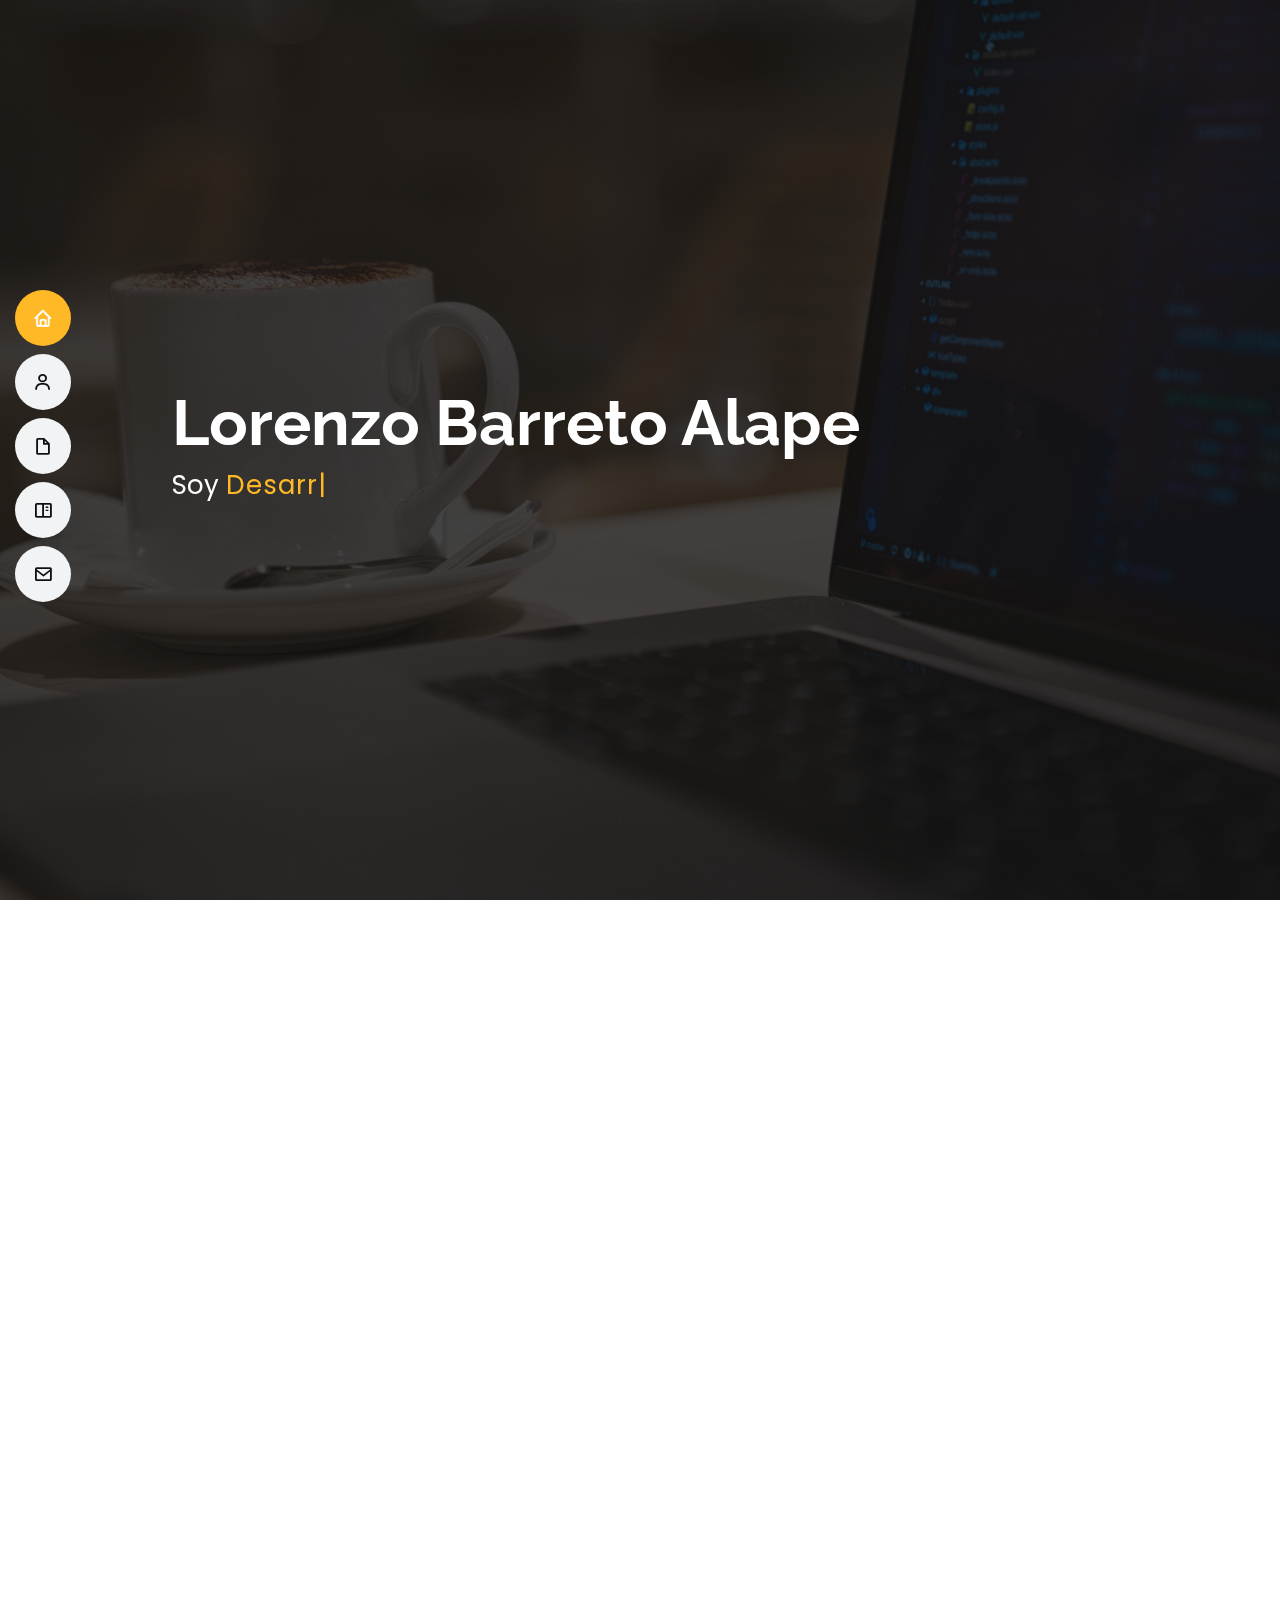
<file: index.html>
<!DOCTYPE html>
<html lang="en">

<head>
  <meta charset="utf-8">
  <meta content="width=device-width, initial-scale=1.0" name="viewport">

  <title>Portafolio - Lorenzo </title>

  <!-- Favicons -->
  <link href="assets/img/code.svg" rel="icon">
  <link href="assets/img/code.svg" rel="apple-touch-icon">

  <!-- Google Fonts -->
  <link
    href="https://fonts.googleapis.com/css?family=Open+Sans:300,300i,400,400i,600,600i,700,700i|Raleway:300,300i,400,400i,500,500i,600,600i,700,700i|Poppins:300,300i,400,400i,500,500i,600,600i,700,700i"
    rel="stylesheet">

  <!-- Vendor CSS Files -->
  <link href="assets/vendor/aos/aos.css" rel="stylesheet">
  <link href="assets/vendor/bootstrap/css/bootstrap.min.css" rel="stylesheet">
  <link href="assets/vendor/bootstrap-icons/bootstrap-icons.css" rel="stylesheet">
  <link href="assets/vendor/boxicons/css/boxicons.min.css" rel="stylesheet">
  <link href="assets/vendor/glightbox/css/glightbox.min.css" rel="stylesheet">
  <link href="assets/vendor/swiper/swiper-bundle.min.css" rel="stylesheet">

  <!-- CSS File -->
  <link href="assets/css/style.css" rel="stylesheet">
</head>

<body>

  <i class="bi bi-list mobile-nav-toggle d-xl-none"></i>
  <!-- ======= Header ======= -->
  <header id="header" class="d-flex flex-column justify-content-center">

    <nav id="navbar" class="navbar nav-menu">
      <ul>
        <li><a href="#hero" class="nav-link scrollto active"><i class="bx bx-home"></i> <span>Home</span></a></li>
        <li><a href="#about" class="nav-link scrollto"><i class="bx bx-user"></i> <span>Sobre mí</span></a></li>
        <li><a href="#resume" class="nav-link scrollto"><i class="bx bx-file-blank"></i> <span>Estudios</span></a></li>
        <li><a href="#portfolio" class="nav-link scrollto"><i class="bx bx-book-content"></i>
            <span>Portafolio</span></a></li>
        <li><a href="#contact" class="nav-link scrollto"><i class="bx bx-envelope"></i> <span>Contacto</span></a></li>
      </ul>
    </nav><!-- .nav-menu -->

  </header><!-- End Header -->

  <!-- ======= Hero Section ======= -->
  <section id="hero" class="d-flex flex-column justify-content-center">
    <div class="container" data-aos="zoom-in" data-aos-delay="100">
      <h1>Lorenzo Barreto Alape</h1>
      <p>Soy <span class="typed" data-typed-items="Desarrollador Back End Junior, DevOps Junior AWS"></span></p>
    </div>
  </section><!-- End Hero -->

  <main id="main">

    <!-- ======= About Section ======= -->
    <section id="about" class="about">
      <div class="container" data-aos="fade-up">

        <div class="section-title">
          <h2>Sobre mí</h2>
          <p></p>
        </div>

        <div class="row">
          <div class="col-lg-4 img-cont__profile">
            <img src="assets/img/profile-img.jpg" class="img-fluid img-profile" alt="">
          </div>
          <div class="col-lg-8 pt-4 pt-lg-0 content">
            <h3>Web Developer junior</h3>
            <p class="fst-italic">

            </p>
            <div class="row">
              <div class="col-lg-6">
                <ul>
                  <li><i class="bi bi-chevron-right"></i> <strong>Ciudad:</strong> <span>Chía, Cundinamarca</span></li>
                </ul>
              </div>
              <div class="col-lg-6">
                <ul>
                  <li><i class="bi bi-chevron-right"></i> <strong>Título:</strong> <span>Técnologo en análisis y
                      desarrollo de sistemas de información</span></li>
                  <li><i class="bi bi-chevron-right"></i> <strong>Email:</strong> <span>strut.lba@gmail.com</span></li>
                </ul>
              </div>
            </div>
            <p>
              Soy Lorenzo Barreto, un desarrollador Web Junior, con muchas ganas de aprender del mundo del desarrollo y
              nuevas tecnologías
            </p>
          </div>
        </div>

      </div>
    </section><!-- End About Section -->

    <!-- ======= Skills Section ======= -->
    <section id="skills" class="skills section-bg">
      <div class="container" data-aos="fade-up">

        <div class="section-title">
          <h2>Skills</h2>
          <p>El enfoque principal al que he dedicado mi aprendizaje, es al desarrollo Web Front End, sin embargo, me
            interesa mucho el querer aprender toda la parte lógica y funcional del desarrollo Back End</p>
        </div>

        <div class="row skills-content">

          <div class="col-lg-6">

            <div class="progress">
              <span class="skill">HTML <i class="val">80%</i></span>
              <div class="progress-bar-wrap">
                <div class="progress-bar" role="progressbar" aria-valuenow="80" aria-valuemin="0" aria-valuemax="100">
                </div>
              </div>
            </div>

            <div class="progress">
              <span class="skill">CSS <i class="val">50%</i></span>
              <div class="progress-bar-wrap">
                <div class="progress-bar" role="progressbar" aria-valuenow="50" aria-valuemin="0" aria-valuemax="100">
                </div>
              </div>
            </div>

            <div class="progress">
              <span class="skill">JavaScript <i class="val">20%</i></span>
              <div class="progress-bar-wrap">
                <div class="progress-bar" role="progressbar" aria-valuenow="20" aria-valuemin="0" aria-valuemax="100">
                </div>
              </div>
            </div>

            <div class="progress">
              <span class="skill">PHP <i class="val">20%</i></span>
              <div class="progress-bar-wrap">
                <div class="progress-bar" role="progressbar" aria-valuenow="20" aria-valuemin="0" aria-valuemax="100">
                </div>
              </div>
            </div>

          </div>

          <div class="col-lg-6">



            <div class="progress">
              <span class="skill">WordPress/CMS <i class="val">45%</i></span>
              <div class="progress-bar-wrap">
                <div class="progress-bar" role="progressbar" aria-valuenow="45" aria-valuemin="0" aria-valuemax="100">
                </div>
              </div>
            </div>

            <div class="progress">
              <span class="skill">Photoshop <i class="val">30%</i></span>
              <div class="progress-bar-wrap">
                <div class="progress-bar" role="progressbar" aria-valuenow="30" aria-valuemin="0" aria-valuemax="100">
                </div>
              </div>
            </div>

            <div class="progress">
              <span class="skill">Illustrator <i class="val">40%</i></span>
              <div class="progress-bar-wrap">
                <div class="progress-bar" role="progressbar" aria-valuenow="40" aria-valuemin="0" aria-valuemax="100">
                </div>
              </div>
            </div>

            <div class="progress">
              <span class="skill">Figma <i class="val">80%</i></span>
              <div class="progress-bar-wrap">
                <div class="progress-bar" role="progressbar" aria-valuenow="80" aria-valuemin="0" aria-valuemax="100">
                </div>
              </div>
            </div>

          </div>

        </div>

      </div>
    </section><!-- End Skills Section -->

    <!-- ======= Estudios Section ======= -->
    <section id="resume" class="resume">
      <div class="container" data-aos="fade-up">

        <div class="section-title">
          <h2>Estudios</h2>
        </div>

        <div class="row">
          <div class="col-lg-6">

            <h3 class="resume-title">Educación</h3>
            <div class="resume-item">
              <h4>Análisis y desarrollo de sistemas de información</h4>
              <h5>2020 - 2021</h5>
              <p><em>Centro de desarrollo agro empresarial SENA</em></p>
              <p>Vereda Bojacá Sector el Darien</p>
            </div>
          </div>
          <div class="col-lg-6">
            <h3 class="resume-title">Experiencia Profesional</h3>
            <div class="resume-item">
              <h4>Proyecto final SENA (Uniconjuntos)</h4>
              <h5>2021 - Present</h5>
              <p><em>Chía, Cundinamarca</em></p>
              <ul>
                <li>Desarrollo de documentos para establecer los requisitos del proyecto</li>
                <li>Desarrollo de diagramas de casos de uso y userflow</li>
                <li>Diseño de interfaces UI & UX</li>
                <li>Desarrollo Front End y desarrollo Back End</li>

              </ul>
            </div>
          </div>
        </div>

      </div>
    </section><!-- End Estudios Section -->

    <!-- ======= Portfolio Section ======= -->
    <section id="portfolio" class="portfolio section-bg">
      <div class="container" data-aos="fade-up">

        <div class="section-title">
          <h2>Portafolio</h2>
        </div>

        <div class="row">
          <div class="col-lg-12 d-flex justify-content-center" data-aos="fade-up" data-aos-delay="100">
            <ul id="portfolio-flters">
              <li data-filter="*" class="filter-active">All</li>
              <li data-filter=".filter-app">Landing page</li>
              <li data-filter=".filter-web">App </li>
            </ul>
          </div>
        </div>

        <div class="row portfolio-container" data-aos="fade-up" data-aos-delay="200">

          <div class="col-lg-4 col-md-6 portfolio-item filter-web">
            <div class="portfolio-wrap">
              <img src="assets/img/portfolio/orange_completo.svg" class="img-fluid img-proyecto" alt="logo-uniconjuntos">
              <div class="portfolio-info">  
                <h4>Uniconjuntos</h4>
                <p>Proyecto Final SENA</p>
                <div class="portfolio-links">                
                  <a href="portfolio-details.html" class="portfolio-details-lightbox" data-glightbox="type: external"
                    title="Portfolio Details"><i class="bx bx-plus"></i></a>
                </div>
              </div>
            </div>
          </div>

          <div class="col-lg-4 col-md-6 portfolio-item filter-app">
            <div class="portfolio-wrap">
              <img src="assets/img/portfolio/logo.jpg" class="img-fluid img-proyecto" alt="logo-music-beat">
              <div class="portfolio-info">
                <h4>Music Beat</h4>
                <p>Landing Page</p>
                <div class="portfolio-links">                  
                  <a href="portfolio-details-1.html" class="portfolio-details-lightbox" data-glightbox="type: external"
                    title="Portfolio Details"><i class="bx bx-plus"></i></a>
                </div>
              </div>
            </div>
          </div>

        </div>
      </div>
    </section><!-- End Portfolio Section -->

    

  </main><!-- End #main -->

  <!-- ======= Footer ======= -->
  <footer id="footer">
    <div class="container">
      <!-- ======= Contact Section ======= -->
    <section id="contact" class="contact">
      <div class="container" data-aos="fade-up">

        <div class="section-title">
          <h2>Contacto</h2>
        </div>

        <div class="row justify-content-center">

          <div class="col-lg-4">
            <div class="info info-footer">
              <div class="address info-footer__style">
                <i class="bi bi-geo-alt"></i>
                <h4>Dirección:</h4>
                <p>Chía, Cundinamarca</p>
              </div>

              <div class="email info-footer__style">
                <i class="bi bi-envelope"></i>
                <h4>Correo:</h4>
                <p>strut.lba@gmail.com</p>
              </div>

            </div>

          </div>

        </div>

      </div>
    </section><!-- End Contact Section -->
    </div>
  </footer><!-- End Footer -->

  <div id="preloader"></div>
  <a href="#" class="back-to-top d-flex align-items-center justify-content-center"><i
      class="bi bi-arrow-up-short"></i></a>

  <!-- Vendor JS Files -->
  <script src="assets/vendor/purecounter/purecounter.js"></script>
  <script src="assets/vendor/aos/aos.js"></script>
  <script src="assets/vendor/bootstrap/js/bootstrap.bundle.min.js"></script>
  <script src="assets/vendor/glightbox/js/glightbox.min.js"></script>
  <script src="assets/vendor/isotope-layout/isotope.pkgd.min.js"></script>
  <script src="assets/vendor/swiper/swiper-bundle.min.js"></script>
  <script src="assets/vendor/typed.js/typed.min.js"></script>
  <script src="assets/vendor/waypoints/noframework.waypoints.js"></script>
  <script src="assets/vendor/php-email-form/validate.js"></script>

  <!-- Main JS File -->
  <script src="assets/js/main.js"></script>

</body>

</html>
</file>
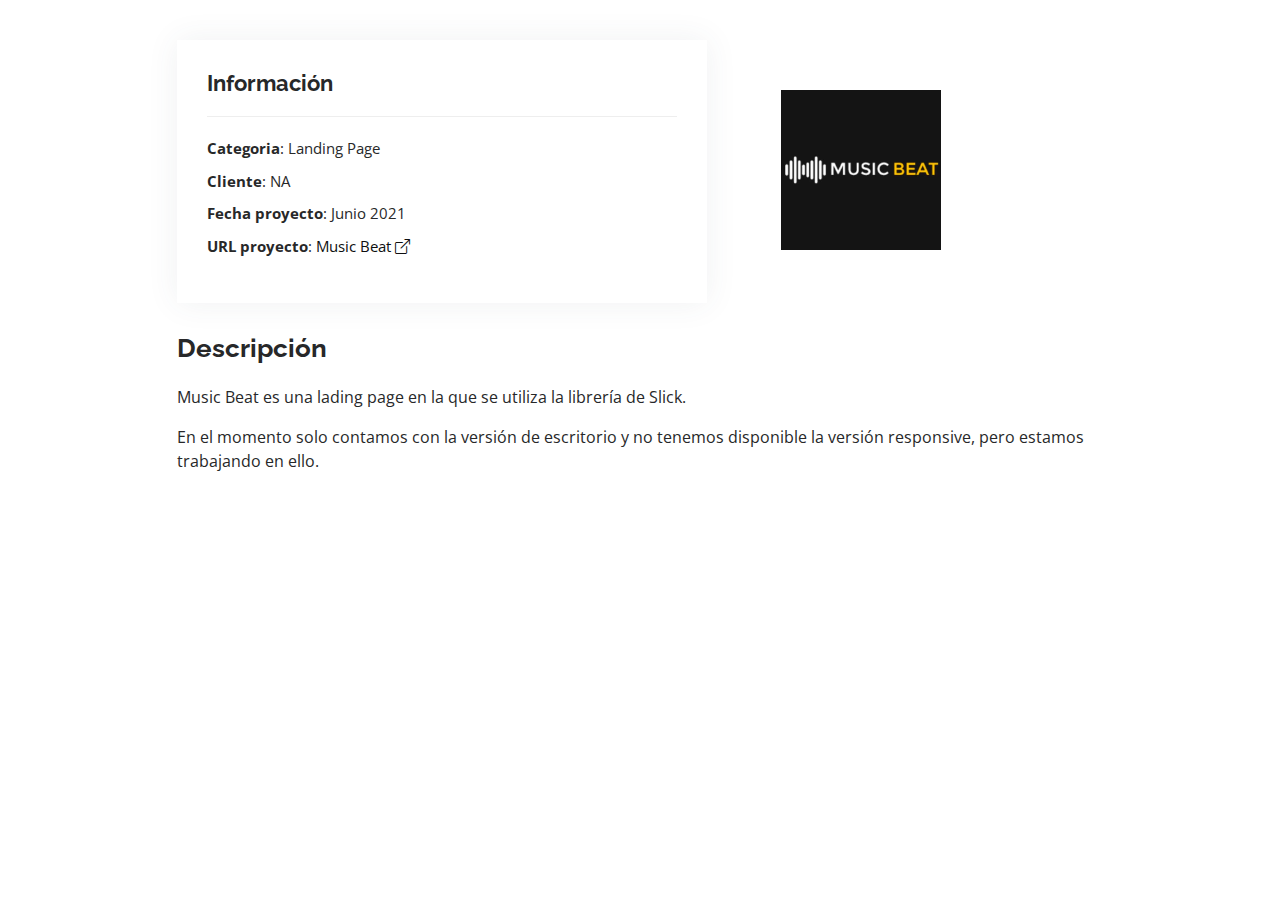
<file: portfolio-details-1.html>
<!DOCTYPE html>
<html lang="en">

<head>
  <meta charset="utf-8">
  <meta content="width=device-width, initial-scale=1.0" name="viewport">

  <!-- Google Fonts -->
  <link
    href="https://fonts.googleapis.com/css?family=Open+Sans:300,300i,400,400i,600,600i,700,700i|Raleway:300,300i,400,400i,500,500i,600,600i,700,700i|Poppins:300,300i,400,400i,500,500i,600,600i,700,700i"
    rel="stylesheet">

  <!-- Vendor CSS Files -->
  <link href="assets/vendor/aos/aos.css" rel="stylesheet">
  <link href="assets/vendor/bootstrap/css/bootstrap.min.css" rel="stylesheet">
  <link href="assets/vendor/bootstrap-icons/bootstrap-icons.css" rel="stylesheet">
  <link href="assets/vendor/boxicons/css/boxicons.min.css" rel="stylesheet">
  <link href="assets/vendor/glightbox/css/glightbox.min.css" rel="stylesheet">
  <link href="assets/vendor/swiper/swiper-bundle.min.css" rel="stylesheet">

  <!-- Main CSS File -->
  <link href="assets/css/style.css" rel="stylesheet">
</head>

<body>

  <main id="main">

    <!-- ======= Portfolio Details Section ======= -->
    <section id="portfolio-details" class="portfolio-details">
      <div class="container">

        <div class="row gy-12 justify-content-center">

          <div class="col-lg-10">

            <div class="row">
              <div class="col-lg-7">
                <div class="portfolio-info">
                  <h3>Información</h3>
                  <ul>
                    <li><strong>Categoria</strong>: Landing Page</li>
                    <li><strong>Cliente</strong>: NA</li>
                    <li><strong>Fecha proyecto</strong>: Junio 2021</li>
                    <li><strong>URL proyecto</strong>: <a class="url-proyecto" target="_blank"
                        href="https://lorenzob-collab.github.io/musicbeaT/">Music Beat <i
                          class="bi bi-box-arrow-up-right"></i></a></li>
                  </ul>
                </div>
              </div>
              <div class="col-lg-4">
                <img class="img-proyecto img-proyecto__music" src="assets/img/portfolio/logo.jpg" alt="logo-uniconjuntos">
              </div>
            </div>
            <div class="portfolio-description">
              <h2>Descripción</h2>
              <p>
                Music Beat es una lading page en la que se utiliza la librería de Slick.
              </p> 
              <p>
                En el momento solo contamos con la versión de escritorio y no tenemos disponible la versión responsive, pero estamos trabajando en ello.
              </p>                    
            </div>
          </div>

        </div>

      </div>
    </section><!-- End Portfolio Details Section -->

  </main><!-- End #main -->

  <div id="preloader"></div>
  <a href="#" class="back-to-top d-flex align-items-center justify-content-center"><i
      class="bi bi-arrow-up-short"></i></a>

  <!-- Vendor JS Files -->
  <script src="assets/vendor/purecounter/purecounter.js"></script>
  <script src="assets/vendor/aos/aos.js"></script>
  <script src="assets/vendor/bootstrap/js/bootstrap.bundle.min.js"></script>
  <script src="assets/vendor/glightbox/js/glightbox.min.js"></script>
  <script src="assets/vendor/isotope-layout/isotope.pkgd.min.js"></script>
  <script src="assets/vendor/swiper/swiper-bundle.min.js"></script>
  <script src="assets/vendor/typed.js/typed.min.js"></script>
  <script src="assets/vendor/waypoints/noframework.waypoints.js"></script>
  <script src="assets/vendor/php-email-form/validate.js"></script>

  <!-- Main JS File -->
  <script src="assets/js/main.js"></script>

</body>

</html>
</file>
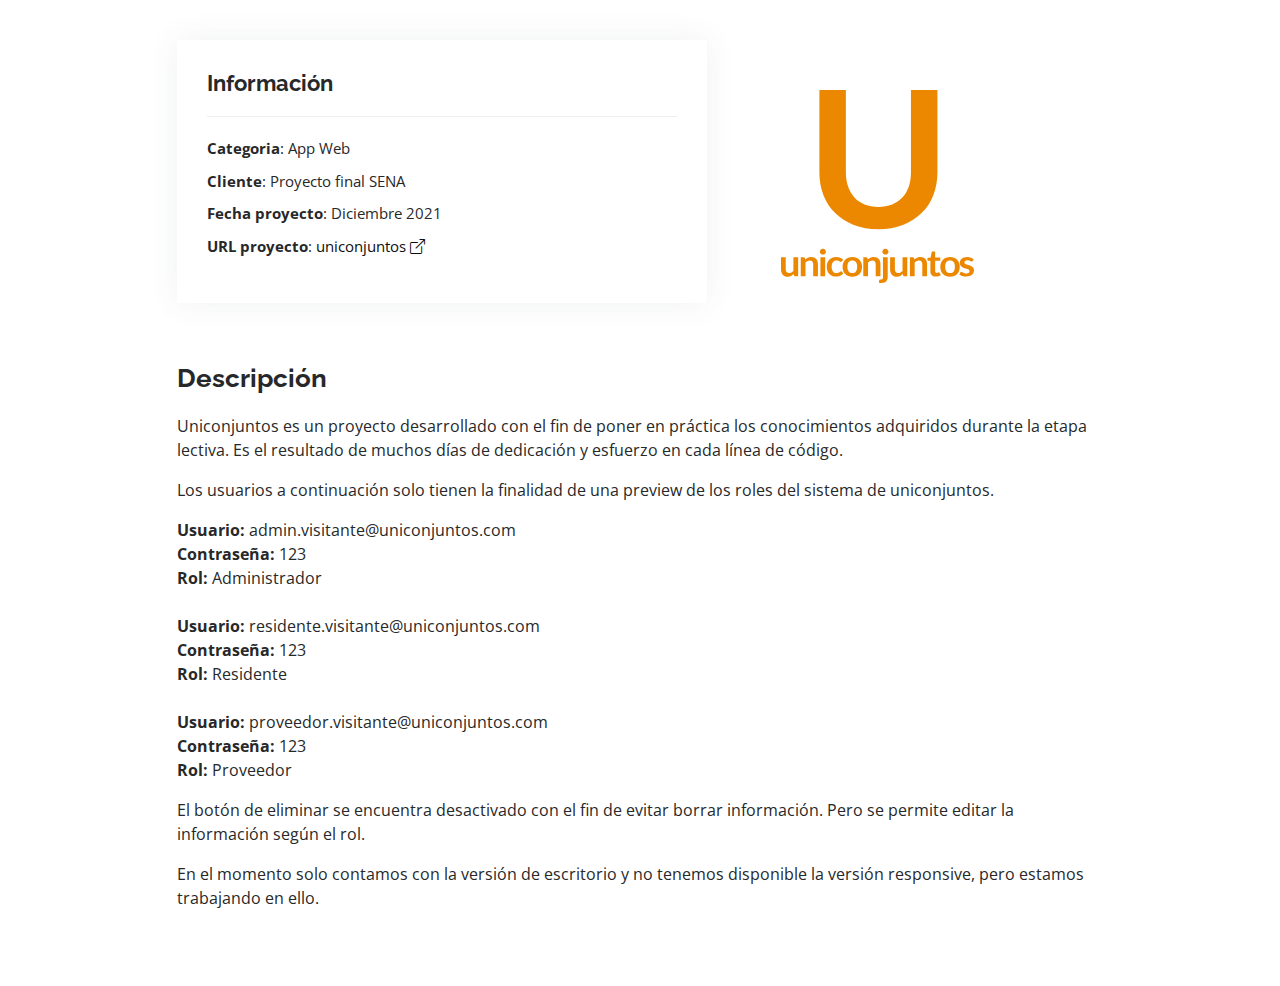
<file: portfolio-details.html>
<!DOCTYPE html>
<html lang="en">

<head>
  <meta charset="utf-8">
  <meta content="width=device-width, initial-scale=1.0" name="viewport">

  <!-- Google Fonts -->
  <link
    href="https://fonts.googleapis.com/css?family=Open+Sans:300,300i,400,400i,600,600i,700,700i|Raleway:300,300i,400,400i,500,500i,600,600i,700,700i|Poppins:300,300i,400,400i,500,500i,600,600i,700,700i"
    rel="stylesheet">

  <!-- Vendor CSS Files -->
  <link href="assets/vendor/aos/aos.css" rel="stylesheet">
  <link href="assets/vendor/bootstrap/css/bootstrap.min.css" rel="stylesheet">
  <link href="assets/vendor/bootstrap-icons/bootstrap-icons.css" rel="stylesheet">
  <link href="assets/vendor/boxicons/css/boxicons.min.css" rel="stylesheet">
  <link href="assets/vendor/glightbox/css/glightbox.min.css" rel="stylesheet">
  <link href="assets/vendor/swiper/swiper-bundle.min.css" rel="stylesheet">

  <!-- Main CSS File -->
  <link href="assets/css/style.css" rel="stylesheet">
</head>

<body>

  <main id="main">

    <!-- ======= Portfolio Details Section ======= -->
    <section id="portfolio-details" class="portfolio-details">
      <div class="container">

        <div class="row gy-12 justify-content-center">

          <div class="col-lg-10">

            <div class="row">
              <div class="col-lg-7">
                <div class="portfolio-info">
                  <h3>Información</h3>
                  <ul>
                    <li><strong>Categoria</strong>: App Web</li>
                    <li><strong>Cliente</strong>: Proyecto final SENA</li>
                    <li><strong>Fecha proyecto</strong>: Diciembre 2021</li>
                    <li><strong>URL proyecto</strong>: <a class="url-proyecto" target="_blank"
                        href="http://uniconjuntos.byethost7.com/">uniconjuntos <i
                          class="bi bi-box-arrow-up-right"></i></a></li>
                  </ul>
                </div>
              </div>
              <div class="col-lg-4">
                <img class="img-proyecto" src="assets/img/portfolio/orange_completo.svg" alt="logo-uniconjuntos">
              </div>
            </div>
            <div class="portfolio-description">
              <h2>Descripción</h2>
              <p>
                Uniconjuntos es un proyecto desarrollado con el fin de poner en práctica los conocimientos adquiridos durante la etapa lectiva. Es el resultado de muchos días de dedicación y esfuerzo en cada línea de código.                
              </p>
              <p>
                Los usuarios a continuación solo tienen la finalidad de una preview de los roles del sistema de uniconjuntos. 
              </p>
              <p>
                <span class="tittle-users">Usuario: </span> admin.visitante@uniconjuntos.com <br>
                <span class="tittle-users">Contraseña: </span> 123 <br>
                <span class="tittle-users">Rol: </span> Administrador <br>
                <br>
                <span class="tittle-users">Usuario: </span> residente.visitante@uniconjuntos.com <br>
                <span class="tittle-users">Contraseña: </span> 123 <br>
                <span class="tittle-users">Rol: </span> Residente <br>
                <br>
                <span class="tittle-users">Usuario: </span> proveedor.visitante@uniconjuntos.com <br>
                <span class="tittle-users">Contraseña: </span> 123 <br>
                <span class="tittle-users">Rol: </span> Proveedor <br>
              </p>
              <p>
                El botón de eliminar se encuentra desactivado con el fin de evitar borrar información. Pero se permite editar la información según el rol. 
              </p>
              <p>
                En el momento solo contamos con la versión de escritorio y no tenemos disponible la versión responsive, pero estamos trabajando en ello.
              </p>          
            </div>
          </div>

        </div>

      </div>
    </section><!-- End Portfolio Details Section -->

  </main><!-- End #main -->

  <div id="preloader"></div>
  <a href="#" class="back-to-top d-flex align-items-center justify-content-center"><i
      class="bi bi-arrow-up-short"></i></a>

  <!-- Vendor JS Files -->
  <script src="assets/vendor/purecounter/purecounter.js"></script>
  <script src="assets/vendor/aos/aos.js"></script>
  <script src="assets/vendor/bootstrap/js/bootstrap.bundle.min.js"></script>
  <script src="assets/vendor/glightbox/js/glightbox.min.js"></script>
  <script src="assets/vendor/isotope-layout/isotope.pkgd.min.js"></script>
  <script src="assets/vendor/swiper/swiper-bundle.min.js"></script>
  <script src="assets/vendor/typed.js/typed.min.js"></script>
  <script src="assets/vendor/waypoints/noframework.waypoints.js"></script>
  <script src="assets/vendor/php-email-form/validate.js"></script>

  <!-- Main JS File -->
  <script src="assets/js/main.js"></script>

</body>

</html>
</file>
<file: assets/css/style.css>
/*--------------------------------------------------------------
# General
--------------------------------------------------------------*/
body {
  font-family: "Open Sans", sans-serif;
  color: #272829;
}

a {
  color: #ffb826;
  text-decoration: none;
}

a:hover {
  color: #ffb826;
  text-decoration: none;
}

h1, h2, h3, h4, h5, h6 {
  font-family: "Raleway", sans-serif;
}

/*--------------------------------------------------------------
# Back to top button
--------------------------------------------------------------*/
.back-to-top {
  position: fixed;
  visibility: hidden;
  opacity: 0;
  right: 15px;
  bottom: 15px;
  z-index: 996;
  background: #ffb826;
  width: 40px;
  height: 40px;
  border-radius: 50px;
  transition: all 0.4s;
}
.back-to-top i {
  font-size: 28px;
  color: #fff;
  line-height: 0;
}
.back-to-top:hover {
  background: #ffb826;
  color: #fff;
}
.back-to-top.active {
  visibility: visible;
  opacity: 1;
}

/*--------------------------------------------------------------
# Preloader
--------------------------------------------------------------*/
#preloader {
  position: fixed;
  top: 0;
  left: 0;
  right: 0;
  bottom: 0;
  z-index: 9999;
  overflow: hidden;
  background: #fff;
}

#preloader:before {
  content: "";
  position: fixed;
  top: calc(50% - 30px);
  left: calc(50% - 30px);
  border: 6px solid #ffb826;
  border-top-color: #fff;
  border-bottom-color: #fff;
  border-radius: 50%;
  width: 60px;
  height: 60px;
  -webkit-animation: animate-preloader 1s linear infinite;
  animation: animate-preloader 1s linear infinite;
}

@-webkit-keyframes animate-preloader {
  0% {
    transform: rotate(0deg);
  }
  100% {
    transform: rotate(360deg);
  }
}

@keyframes animate-preloader {
  0% {
    transform: rotate(0deg);
  }
  100% {
    transform: rotate(360deg);
  }
}
/*--------------------------------------------------------------
# Disable aos animation delay on mobile devices
--------------------------------------------------------------*/
@media screen and (max-width: 768px) {
  [data-aos-delay] {
    transition-delay: 0 !important;
  }
}
/*--------------------------------------------------------------
# Header
--------------------------------------------------------------*/
#header {
  position: fixed;
  top: 0;
  left: 0;
  bottom: 0;
  z-index: 9997;
  transition: all 0.5s;
  padding: 15px;
  overflow-y: auto;
}
@media (max-width: 992px) {
  #header {
    width: 300px;
    background: rgba(54, 54, 54, 0.308);
    left: -300px;
  }
}
/*--------------------------------------------------------------
# Navigation Menu
--------------------------------------------------------------*/
/**
* Desktop Navigation 
*/
.nav-menu {
  padding: 0;
  display: block;
}
.nav-menu * {
  margin: 0;
  padding: 0;
  list-style: none;
}
.nav-menu > ul > li {
  position: relative;
  white-space: nowrap;
}
.nav-menu a, .nav-menu a:focus {
  display: flex;
  align-items: center;
  color: #0e0f0f;
  padding: 10px 18px;
  margin-bottom: 8px;
  transition: 0.3s;
  font-size: 15px;
  border-radius: 50px;
  background: #f2f3f5;
  height: 56px;
  width: 100%;
  overflow: hidden;
  transition: 0.3s;
}
.nav-menu a i, .nav-menu a:focus i {
  font-size: 20px;
}
.nav-menu a span, .nav-menu a:focus span {
  padding: 0 5px 0 7px;
  color: #0e0f0f;
}
@media (min-width: 992px) {
  .nav-menu a, .nav-menu a:focus {
    width: 56px;
  }
  .nav-menu a span, .nav-menu a:focus span {
    display: none;
    color: #fff;
  }
}
.nav-menu a:hover, .nav-menu .active, .nav-menu .active:focus, .nav-menu li:hover > a {
  color: #fff;
  background: #ffb826;
}
.nav-menu a:hover span, .nav-menu .active span, .nav-menu .active:focus span, .nav-menu li:hover > a span {
  color: #fff;
}
.nav-menu a:hover, .nav-menu li:hover > a {
  width: 100%;
  color: #fff;
}
.nav-menu a:hover span, .nav-menu li:hover > a span {
  display: block;
}

/**
* Mobile Navigation 
*/
.mobile-nav-toggle {
  position: fixed;
  right: 10px;
  top: 10px;
  z-index: 9998;
  border: 0;
  background: none;
  font-size: 28px;
  transition: all 0.4s;
  outline: none !important;
  line-height: 0;
  cursor: pointer;
  border-radius: 50px;
  padding: 5px;
  color: #fff;
  background-color: #474747;
}
.mobile-nav-toggle i {
  color: #0e0f0f;
}

.mobile-nav-active {
  overflow: hidden;
}
.mobile-nav-active #header {
  left: 0;
}
.mobile-nav-active .mobile-nav-toggle {
  color: #fff;
  background-color: #ffb826;
}

/*--------------------------------------------------------------
# Hero Section
--------------------------------------------------------------*/
#hero {
  width: 100%;
  height: 100vh;
  background: url("../img/hero-bg.jpg") top right no-repeat;
  background-size: cover;
  position: relative;
}
@media (min-width: 992px) {
  #hero {
    padding-left: 160px;
  }
}
#hero:before {
  content: "";
  background: rgba(20, 20, 20, 0.8);
  position: absolute;
  bottom: 0;
  top: 0;
  left: 0;
  right: 0;
}
#hero h1 {
  margin: 0;
  font-size: 64px;
  font-weight: 700;
  line-height: 56px;
  color: #fff;
}
#hero p {
  color: #fff;
  margin: 15px 0 0 0;
  font-size: 26px;
  font-family: "Poppins", sans-serif;
}
#hero p span {
  color: #ffb826;
  letter-spacing: 1px;
}
#hero .social-links {
  margin-top: 30px;
}
#hero .social-links a {
  font-size: 24px;
  display: inline-block;
  color: #0e0f0f;
  line-height: 1;
  margin-right: 20px;
  transition: 0.3s;
}
#hero .social-links a:hover {
  color: #ffb826;
}
@media (max-width: 992px) {
  #hero {
    text-align: center;
  }
  #hero h1 {
    font-size: 32px;
    line-height: 36px;
  }
  #hero p {
    margin-top: 10px;
    font-size: 20px;
    line-height: 24px;
  }
}

/*--------------------------------------------------------------
# Sections General
--------------------------------------------------------------*/
section {
  padding: 60px 0;
  overflow: hidden;
}

.section-title {
  text-align: center;
  padding-bottom: 30px;
}
.section-title h2 {
  font-size: 32px;
  font-weight: bold;
  text-transform: uppercase;
  margin-bottom: 20px;
  padding-bottom: 20px;
  position: relative;
  color: #0e0f0f;
}
.section-title h2::before {
  content: "";
  position: absolute;
  display: block;
  width: 120px;
  height: 1px;
  background: #ddd;
  bottom: 1px;
  left: calc(50% - 60px);
}
.section-title h2::after {
  content: "";
  position: absolute;
  display: block;
  width: 40px;
  height: 3px;
  background: #ffb826;
  bottom: 0;
  left: calc(50% - 20px);
}
.section-title p {
  margin-bottom: 0;
}

/*--------------------------------------------------------------
# About
--------------------------------------------------------------*/
.about .content h3 {
  font-weight: 700;
  font-size: 26px;
  color: #0e0f0f;
}
.about .content ul {
  list-style: none;
  padding: 0;
}
.about .content ul li {
  margin-bottom: 20px;
  display: flex;
  align-items: center;
}
.about .content ul strong {
  margin-right: 10px;
}
.about .content ul i {
  font-size: 16px;
  margin-right: 5px;
  color: #ffb826;
  line-height: 0;
}
.about .content p:last-child {
  margin-bottom: 0;
}

/*--------------------------------------------------------------
# Facts
--------------------------------------------------------------*/
.facts .count-box {
  padding: 30px 30px 25px 30px;
  margin-top: 30px;
  width: 100%;
  position: relative;
  text-align: center;
  background: #fff;
}
.facts .count-box i {
  position: absolute;
  top: -25px;
  left: 50%;
  transform: translateX(-50%);
  font-size: 24px;
  background: #ffb826;
  color: #fff;
  border-radius: 50px;
  display: inline-flex;
  align-items: center;
  justify-content: center;
  width: 48px;
  height: 48px;
}
.facts .count-box span {
  font-size: 36px;
  display: block;
  font-weight: 600;
  color: #011426;
}
.facts .count-box p {
  padding: 0;
  margin: 0;
  font-family: "Raleway", sans-serif;
  font-size: 14px;
}

/*--------------------------------------------------------------
# Akills
--------------------------------------------------------------*/
.skills .progress {
  height: 60px;
  display: block;
  background: none;
  border-radius: 0;
}
.skills .progress .skill {
  padding: 10px 0;
  margin: 0;
  text-transform: uppercase;
  display: block;
  font-weight: 600;
  font-family: "Poppins", sans-serif;
  color: #0e0f0f;
}
.skills .progress .skill .val {
  float: right;
  font-style: normal;
}
.skills .progress-bar-wrap {
  background: #f2f3f5;
}
.skills .progress-bar {
  width: 1px;
  height: 10px;
  transition: 0.9s;
  background-color: #ffb826;
}

/*--------------------------------------------------------------
# Resume
--------------------------------------------------------------*/
.resume .resume-title {
  font-size: 26px;
  font-weight: 700;
  margin-top: 20px;
  margin-bottom: 20px;
  color: #0e0f0f;
}
.resume .resume-item {
  padding: 0 0 20px 20px;
  margin-top: -2px;
  border-left: 2px solid #ffb826;
  position: relative;
}
.resume .resume-item h4 {
  line-height: 18px;
  font-size: 18px;
  font-weight: 600;
  text-transform: uppercase;
  font-family: "Poppins", sans-serif;
  color: #ffb826;
  margin-bottom: 10px;
}
.resume .resume-item h5 {
  font-size: 16px;
  background: #f7f8f9;
  padding: 5px 15px;
  display: inline-block;
  font-weight: 600;
  margin-bottom: 10px;
}
.resume .resume-item ul {
  padding-left: 20px;
}
.resume .resume-item ul li {
  padding-bottom: 10px;
}
.resume .resume-item:last-child {
  padding-bottom: 0;
}
.resume .resume-item::before {
  content: "";
  position: absolute;
  width: 16px;
  height: 16px;
  border-radius: 50px;
  left: -9px;
  top: 0;
  background: #fff;
  border: 2px solid #ffb826;
}

/*--------------------------------------------------------------
# Portfolio
--------------------------------------------------------------*/
.portfolio .portfolio-item {
  margin-bottom: 30px;
}
.portfolio #portfolio-flters {
  padding: 0;
  margin: 0 auto 25px auto;
  list-style: none;
  text-align: center;
  background: #fff;
  border-radius: 50px;
  padding: 2px 15px;
}
.portfolio #portfolio-flters li {
  cursor: pointer;
  display: inline-block;
  padding: 10px 15px;
  font-size: 14px;
  font-weight: 600;
  line-height: 1;
  text-transform: uppercase;
  color: #272829;
  margin-bottom: 5px;
  transition: all 0.3s ease-in-out;
}
.portfolio #portfolio-flters li:hover, .portfolio #portfolio-flters li.filter-active {
  color: #ffb826;
}
.portfolio #portfolio-flters li:last-child {
  margin-right: 0;
}
.portfolio .portfolio-wrap {
  transition: 0.3s;
  position: relative;
  overflow: hidden;
  z-index: 1;
}
.portfolio .portfolio-wrap::before {
  content: "";
  background: rgba(255, 255, 255, 0.7);
  position: absolute;
  left: 30px;
  right: 30px;
  top: 30px;
  bottom: 30px;
  transition: all ease-in-out 0.3s;
  z-index: 2;
  opacity: 0;
}
.portfolio .portfolio-wrap .portfolio-info {
  opacity: 0;
  position: absolute;
  top: 0;
  left: 0;
  right: 0;
  bottom: 0;
  text-align: center;
  z-index: 3;
  transition: all ease-in-out 0.3s;
  display: flex;
  flex-direction: column;
  justify-content: center;
  align-items: center;
}
.portfolio .portfolio-wrap .portfolio-info::before {
  display: block;
  content: "";
  width: 48px;
  height: 48px;
  position: absolute;
  top: 35px;
  left: 35px;
  border-top: 3px solid #d7dce1;
  border-left: 3px solid #d7dce1;
  transition: all 0.5s ease 0s;
  z-index: 9994;
}
.portfolio .portfolio-wrap .portfolio-info::after {
  display: block;
  content: "";
  width: 48px;
  height: 48px;
  position: absolute;
  bottom: 35px;
  right: 35px;
  border-bottom: 3px solid #d7dce1;
  border-right: 3px solid #d7dce1;
  transition: all 0.5s ease 0s;
  z-index: 9994;
}
.portfolio .portfolio-wrap .portfolio-info h4 {
  font-size: 20px;
  color: #0e0f0f;
  font-weight: 600;
}
.portfolio .portfolio-wrap .portfolio-info p {
  color: #0e0f0f;
  font-size: 14px;
  text-transform: uppercase;
  padding: 0;
  margin: 0;
}
.portfolio .portfolio-wrap .portfolio-links {
  text-align: center;
  z-index: 4;
}
.portfolio .portfolio-wrap .portfolio-links a {
  color: #0e0f0f;
  margin: 0 2px;
  font-size: 28px;
  display: inline-block;
  transition: 0.3s;
}
.portfolio .portfolio-wrap .portfolio-links a:hover {
  color: #ffb826;
}
.portfolio .portfolio-wrap:hover::before {
  top: 0;
  left: 0;
  right: 0;
  bottom: 0;
  opacity: 1;
}
.portfolio .portfolio-wrap:hover .portfolio-info {
  opacity: 1;
}
.portfolio .portfolio-wrap:hover .portfolio-info::before {
  top: 15px;
  left: 15px;
}
.portfolio .portfolio-wrap:hover .portfolio-info::after {
  bottom: 15px;
  right: 15px;
}

/*--------------------------------------------------------------
# Portfolio Details
--------------------------------------------------------------*/
.portfolio-details {
  padding-top: 40px;
}
.portfolio-details .portfolio-details-slider img {
  width: 100%;
  border-radius: 10px;
}
.portfolio-details .portfolio-details-slider .swiper-pagination {
  margin-top: 20px;
  position: relative;
}
.portfolio-details .portfolio-details-slider .swiper-pagination .swiper-pagination-bullet {
  width: 12px;
  height: 12px;
  background-color: #fff;
  opacity: 1;
  border: 1px solid #ffb826;
}
.portfolio-details .portfolio-details-slider .swiper-pagination .swiper-pagination-bullet-active {
  background-color: #ffb826;
}
.portfolio-details .portfolio-info {
  padding: 30px;
  box-shadow: 0px 0 30px rgba(69, 80, 91, 0.08);
}
.portfolio-details .portfolio-info h3 {
  font-size: 22px;
  font-weight: 700;
  margin-bottom: 20px;
  padding-bottom: 20px;
  border-bottom: 1px solid #eee;
}
.portfolio-details .portfolio-info ul {
  list-style: none;
  padding: 0;
  font-size: 15px;
}
.portfolio-details .portfolio-info ul li + li {
  margin-top: 10px;
}
.portfolio-details .portfolio-description {
  padding-top: 30px;
}
.portfolio-details .portfolio-description h2 {
  font-size: 26px;
  font-weight: 700;
  margin-bottom: 20px;
}
.portfolio-details .portfolio-description p {
  padding: 0;
}

/*--------------------------------------------------------------
# Services
--------------------------------------------------------------*/
.services .icon-box {
  text-align: center;
  padding: 70px 20px 80px 20px;
  transition: all ease-in-out 0.3s;
  background: #fff;
  box-shadow: 0px 5px 90px 0px rgba(110, 123, 131, 0.05);
}
.services .icon-box .icon {
  margin: 0 auto;
  width: 100px;
  height: 100px;
  display: flex;
  align-items: center;
  justify-content: center;
  transition: ease-in-out 0.3s;
  position: relative;
}
.services .icon-box .icon i {
  font-size: 36px;
  transition: 0.5s;
  position: relative;
}
.services .icon-box .icon svg {
  position: absolute;
  top: 0;
  left: 0;
}
.services .icon-box .icon svg path {
  transition: 0.5s;
  fill: #f5f5f5;
}
.services .icon-box h4 {
  font-weight: 600;
  margin: 10px 0 15px 0;
  font-size: 22px;
}
.services .icon-box h4 a {
  color: #0e0f0f;
  transition: ease-in-out 0.3s;
}
.services .icon-box p {
  line-height: 24px;
  font-size: 14px;
  margin-bottom: 0;
}
.services .icon-box:hover {
  border-color: #fff;
  box-shadow: 0px 0 35px 0 rgba(0, 0, 0, 0.08);
}
.services .iconbox-blue i {
  color: #47aeff;
}
.services .iconbox-blue:hover .icon i {
  color: #fff;
}
.services .iconbox-blue:hover .icon path {
  fill: #47aeff;
}
.services .iconbox-orange i {
  color: #ffa76e;
}
.services .iconbox-orange:hover .icon i {
  color: #fff;
}
.services .iconbox-orange:hover .icon path {
  fill: #ffa76e;
}
.services .iconbox-pink i {
  color: #e80368;
}
.services .iconbox-pink:hover .icon i {
  color: #fff;
}
.services .iconbox-pink:hover .icon path {
  fill: #e80368;
}
.services .iconbox-yellow i {
  color: #ffbb2c;
}
.services .iconbox-yellow:hover .icon i {
  color: #fff;
}
.services .iconbox-yellow:hover .icon path {
  fill: #ffbb2c;
}
.services .iconbox-red i {
  color: #ff5828;
}
.services .iconbox-red:hover .icon i {
  color: #fff;
}
.services .iconbox-red:hover .icon path {
  fill: #ff5828;
}
.services .iconbox-teal i {
  color: #11dbcf;
}
.services .iconbox-teal:hover .icon i {
  color: #fff;
}
.services .iconbox-teal:hover .icon path {
  fill: #11dbcf;
}

/*--------------------------------------------------------------
# Testimonials
--------------------------------------------------------------*/
.testimonials .section-header {
  margin-bottom: 40px;
}
.testimonials .testimonials-carousel, .testimonials .testimonials-slider {
  overflow: hidden;
}
.testimonials .testimonial-item {
  text-align: center;
}
.testimonials .testimonial-item .testimonial-img {
  width: 120px;
  border-radius: 50%;
  border: 4px solid #fff;
  margin: 0 auto;
}
.testimonials .testimonial-item h3 {
  font-size: 20px;
  font-weight: bold;
  margin: 10px 0 5px 0;
  color: #111;
}
.testimonials .testimonial-item h4 {
  font-size: 14px;
  color: #999;
  margin: 0 0 15px 0;
}
.testimonials .testimonial-item .quote-icon-left, .testimonials .testimonial-item .quote-icon-right {
  color: #90c8fc;
  font-size: 26px;
}
.testimonials .testimonial-item .quote-icon-left {
  display: inline-block;
  left: -5px;
  position: relative;
}
.testimonials .testimonial-item .quote-icon-right {
  display: inline-block;
  right: -5px;
  position: relative;
  top: 10px;
}
.testimonials .testimonial-item p {
  font-style: italic;
  margin: 0 auto 15px auto;
}
.testimonials .swiper-pagination {
  margin-top: 20px;
  position: relative;
}
.testimonials .swiper-pagination .swiper-pagination-bullet {
  width: 12px;
  height: 12px;
  background-color: #fff;
  opacity: 1;
  border: 1px solid #ffb826;
}
.testimonials .swiper-pagination .swiper-pagination-bullet-active {
  background-color: #ffb826;
}
@media (min-width: 992px) {
  .testimonials .testimonial-item p {
    width: 80%;
  }
}

/*--------------------------------------------------------------
# Contact
--------------------------------------------------------------*/
.contact .info {
  width: 100%;
  display: flex;
  flex-direction: column;
  align-items: center;
}
.contact .info i {
  font-size: 20px;
  color: #ffb826;
  float: left;
  width: 44px;
  height: 44px;
  background: #eef7ff;
  display: flex;
  justify-content: center;
  align-items: center;
  border-radius: 50px;
  transition: all 0.3s ease-in-out;
}
.contact .info h4 {
  padding: 0 0 0 60px;
  font-size: 22px;
  font-weight: 600;
  margin-bottom: 5px;
  color: #0e0f0f;
}
.contact .info p {
  padding: 0 0 0 60px;
  margin-bottom: 0;
  font-size: 14px;
  color: #728394;
}
.contact .info .email, .contact .info .phone {
  margin-top: 40px;
}
.contact .info .email:hover i, .contact .info .address:hover i, .contact .info .phone:hover i {
  background: #ffb826;
  color: #fff;
}
.contact .php-email-form {
  width: 100%;
  background: #fff;
}
.contact .php-email-form .form-group {
  padding-bottom: 8px;
}
.contact .php-email-form .error-message {
  display: none;
  color: #fff;
  background: #ed3c0d;
  text-align: left;
  padding: 15px;
  font-weight: 600;
}
.contact .php-email-form .error-message br + br {
  margin-top: 25px;
}
.contact .php-email-form .sent-message {
  display: none;
  color: #fff;
  background: #18d26e;
  text-align: center;
  padding: 15px;
  font-weight: 600;
}
.contact .php-email-form .loading {
  display: none;
  background: #fff;
  text-align: center;
  padding: 15px;
}
.contact .php-email-form .loading:before {
  content: "";
  display: inline-block;
  border-radius: 50%;
  width: 24px;
  height: 24px;
  margin: 0 10px -6px 0;
  border: 3px solid #18d26e;
  border-top-color: #eee;
  -webkit-animation: animate-loading 1s linear infinite;
  animation: animate-loading 1s linear infinite;
}
.contact .php-email-form input, .contact .php-email-form textarea {
  border-radius: 4px;
  box-shadow: none;
  font-size: 14px;
}
.contact .php-email-form input {
  height: 44px;
}
.contact .php-email-form textarea {
  padding: 10px 12px;
}
.contact .php-email-form button[type=submit] {
  background: #ffb826;
  border: 0;
  padding: 10px 35px;
  color: #fff;
  transition: 0.4s;
  border-radius: 50px;
}
.contact .php-email-form button[type=submit]:hover {
  background: #0678e3;
}
@-webkit-keyframes animate-loading {
  0% {
    transform: rotate(0deg);
  }
  100% {
    transform: rotate(360deg);
  }
}
@keyframes animate-loading {
  0% {
    transform: rotate(0deg);
  }
  100% {
    transform: rotate(360deg);
  }
}

/*--------------------------------------------------------------
# Footer
--------------------------------------------------------------*/
#footer {
  background: #f7f8f9;
  color: #000000;
  font-size: 14px;
  text-align: center;
  padding: 30px 0;
}
#footer h3 {
  font-size: 36px;
  font-weight: 700;
  position: relative;
  font-family: "Poppins", sans-serif;
  padding: 0;
  margin: 0 0 15px 0;
}
#footer p {
  font-size: 15;
  font-style: italic;
  padding: 0;
  margin: 0 0 40px 0;
}
#footer .social-links {
  margin: 0 0 40px 0;
}
#footer .social-links a {
  font-size: 18px;
  display: inline-block;
  background: #ffb826;
  color: #fff;
  line-height: 1;
  padding: 8px 0;
  margin-right: 4px;
  border-radius: 50%;
  text-align: center;
  width: 36px;
  height: 36px;
  transition: 0.3s;
}
#footer .social-links a:hover {
  background: #0678e3;
  color: #fff;
  text-decoration: none;
}
#footer .copyright {
  margin: 0 0 5px 0;
}
#footer .credits {
  font-size: 13px;
}

.img-cont__profile {
  display: flex;
  justify-content: center;
}

.img-profile {
  border-radius: 10px;
  width: 300px;
}

.info-footer__style {
  width: 50%;
}

.glightbox-clean .gclose, 
.glightbox-clean .gnext, 
.glightbox-clean .gprev {
  background-color: #ffb826;
  transition: .3s;
}


.img-proyecto {
  padding: 50px;
}

.img-proyecto__music {
  padding: 50px;
  max-width: 260px;
}

.glightbox-mobile .goverlay {
  background: rgba(0,0,0,.92);
}

.url-proyecto {
  color: #0e0f0f;
  transition: .3s;
}

.url-proyecto:hover {
  color: #ffb826;
}

.tittle-users {
  font-weight: 700;
}
</file>
